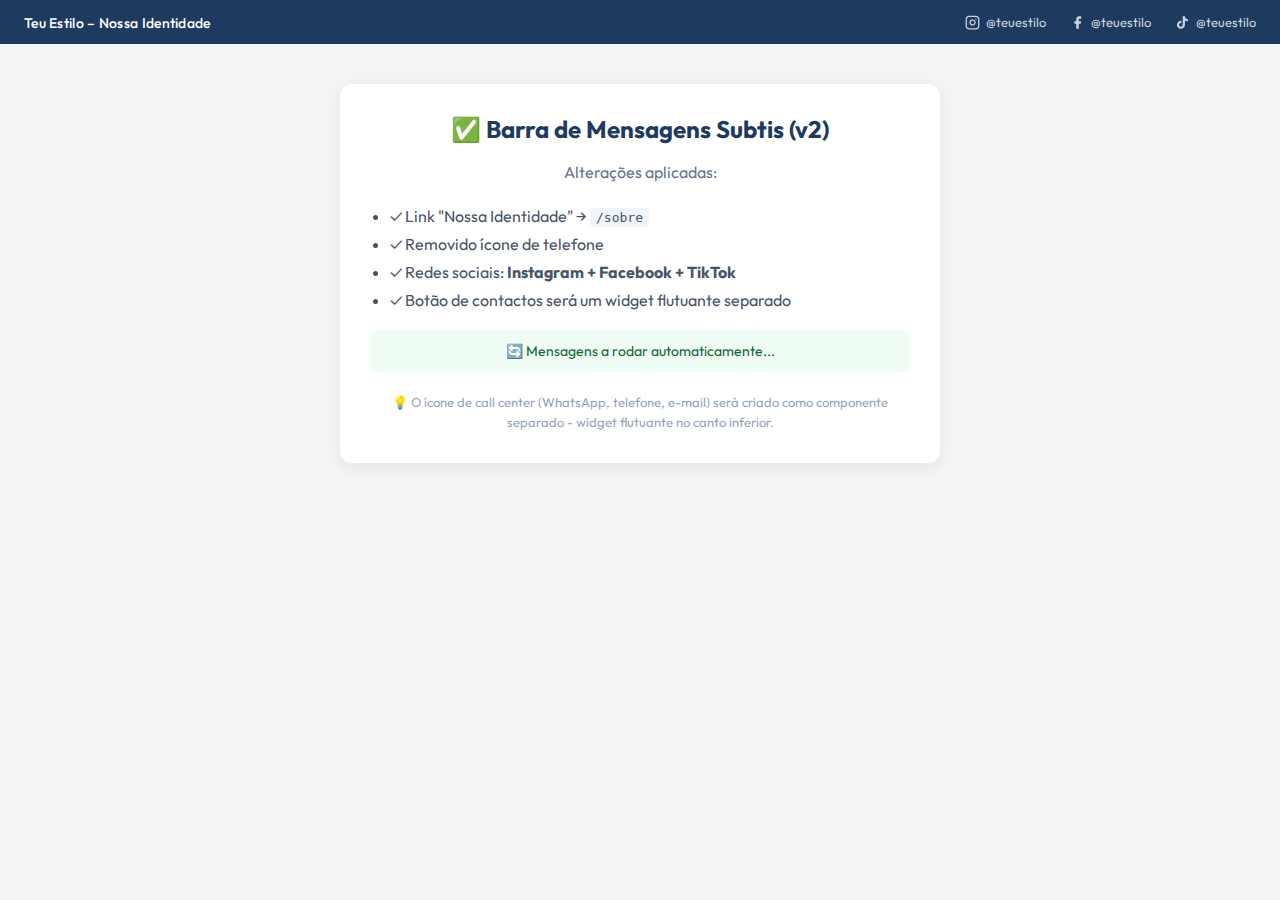
<file: topbar-mensagens-subtis-v2.html>
<!DOCTYPE html>
<html lang="pt">
<head>
    <meta charset="UTF-8">
    <meta name="viewport" content="width=device-width, initial-scale=1.0">
    <title>Teu Estilo - Barra de Mensagens Subtis</title>
    
    <!-- Google Fonts - Outfit -->
    <link rel="preconnect" href="https://fonts.googleapis.com">
    <link rel="preconnect" href="https://fonts.gstatic.com" crossorigin>
    <link href="https://fonts.googleapis.com/css2?family=Outfit:wght@400;500;600&display=swap" rel="stylesheet">
    
    <style>
        * {
            margin: 0;
            padding: 0;
            box-sizing: border-box;
        }

        body {
            font-family: 'Outfit', sans-serif;
            background-color: #f5f5f5;
        }

        /* ==================== BARRA DE MENSAGENS SUBTIS ==================== */
        .top-bar {
            background-color: #1e3a5f;
            padding: 10px 16px;
        }

        .top-bar-container {
            max-width: 1280px;
            margin: 0 auto;
            display: flex;
            align-items: center;
            justify-content: space-between;
        }

        /* ===== MENSAGENS ROTATIVAS ===== */
        .messages-wrapper {
            flex: 1;
            overflow: hidden;
            position: relative;
            height: 20px;
        }

        .message-item {
            position: absolute;
            top: 0;
            left: 0;
            width: 100%;
            opacity: 0;
            transform: translateY(8px);
            transition: opacity 0.5s ease, transform 0.5s ease;
            pointer-events: none;
        }

        .message-item.active {
            opacity: 1;
            transform: translateY(0);
            pointer-events: auto;
        }

        .message-link {
            color: #ffffff;
            text-decoration: none;
            font-size: 14px;
            font-weight: 500;
            letter-spacing: 0.3px;
            transition: color 0.3s ease;
            display: inline-block;
        }

        .message-link:hover {
            color: #f97316;
        }

        /* Indicador visual que é clicável */
        .message-link::after {
            content: ' →';
            opacity: 0;
            transition: opacity 0.3s ease;
        }

        .message-link:hover::after {
            opacity: 1;
        }

        /* ===== REDES SOCIAIS ===== */
        .social-links {
            display: flex;
            align-items: center;
            gap: 20px;
            margin-left: 24px;
        }

        .social-link {
            display: flex;
            align-items: center;
            gap: 6px;
            color: #cbd5e1;
            text-decoration: none;
            font-size: 13px;
            font-weight: 400;
            transition: all 0.3s ease;
        }

        .social-link:hover {
            color: #ffffff;
        }

        .social-link svg {
            width: 16px;
            height: 16px;
            transition: transform 0.3s ease;
        }

        .social-link:hover svg {
            transform: scale(1.1);
        }

        /* Nome da conta - esconde no mobile */
        .social-link span {
            display: none;
        }

        /* ===== RESPONSIVO - DESKTOP ===== */
        @media (min-width: 768px) {
            .top-bar {
                padding: 12px 24px;
            }

            .message-link {
                font-size: 14px;
            }

            .social-links {
                gap: 24px;
            }

            .social-link {
                font-size: 13px;
            }

            .social-link span {
                display: inline;
            }

            .social-link svg {
                width: 15px;
                height: 15px;
            }
        }

        /* ==================== DEMO CONTENT ==================== */
        .demo-content {
            padding: 40px 20px;
            text-align: center;
        }

        .demo-box {
            background: white;
            border-radius: 12px;
            padding: 30px;
            max-width: 600px;
            margin: 0 auto;
            box-shadow: 0 4px 20px rgba(0,0,0,0.08);
        }

        .demo-box h2 {
            color: #1e3a5f;
            margin-bottom: 16px;
        }

        .demo-box p {
            color: #64748b;
            line-height: 1.6;
        }

        .demo-box ul {
            text-align: left;
            margin: 20px 0;
            padding-left: 20px;
        }

        .demo-box li {
            color: #475569;
            margin-bottom: 8px;
        }

        .demo-box code {
            background: #f1f5f9;
            padding: 2px 6px;
            border-radius: 4px;
            font-size: 13px;
        }

        .status {
            margin-top: 20px;
            padding: 12px;
            background: #f0fdf4;
            border-radius: 8px;
            color: #166534;
            font-size: 14px;
        }

        .status.paused {
            background: #fef3c7;
            color: #92400e;
        }
    </style>
</head>
<body>

    <!-- ==================== BARRA DE MENSAGENS SUBTIS ==================== -->
    <div class="top-bar">
        <div class="top-bar-container">
            
            <!-- Mensagens Rotativas (CTAs) -->
            <div class="messages-wrapper" id="messagesWrapper">
                <div class="message-item active" data-index="0">
                    <a href="/sobre" class="message-link">Teu Estilo – Nossa Identidade</a>
                </div>
                <div class="message-item" data-index="1">
                    <a href="/servicos/shein" class="message-link">Quer comprar na Shein? Nós tratamos de tudo por ti!</a>
                </div>
                <div class="message-item" data-index="2">
                    <a href="/servicos/perucas" class="message-link">Aplicação de perucas profissional – Marca já a tua sessão</a>
                </div>
                <div class="message-item" data-index="3">
                    <a href="/servicos/alfaiataria" class="message-link">Roupa à tua medida? A nossa alfaiataria resolve</a>
                </div>
            </div>

            <!-- Redes Sociais -->
            <div class="social-links">
                <!-- Instagram -->
                <a href="https://instagram.com/teuestilo" target="_blank" rel="noopener noreferrer" class="social-link">
                    <svg viewBox="0 0 24 24" fill="none" stroke="currentColor" stroke-width="2" stroke-linecap="round" stroke-linejoin="round">
                        <rect width="20" height="20" x="2" y="2" rx="5" ry="5"/>
                        <path d="M16 11.37A4 4 0 1 1 12.63 8 4 4 0 0 1 16 11.37z"/>
                        <line x1="17.5" x2="17.51" y1="6.5" y2="6.5"/>
                    </svg>
                    <span>@teuestilo</span>
                </a>

                <!-- Facebook -->
                <a href="https://facebook.com/teuestilo" target="_blank" rel="noopener noreferrer" class="social-link">
                    <svg viewBox="0 0 24 24" fill="currentColor">
                        <path d="M18 2h-3a5 5 0 0 0-5 5v3H7v4h3v8h4v-8h3l1-4h-4V7a1 1 0 0 1 1-1h3z"/>
                    </svg>
                    <span>@teuestilo</span>
                </a>

                <!-- TikTok -->
                <a href="https://tiktok.com/@teuestilo" target="_blank" rel="noopener noreferrer" class="social-link">
                    <svg viewBox="0 0 24 24" fill="currentColor">
                        <path d="M19.59 6.69a4.83 4.83 0 0 1-3.77-4.25V2h-3.45v13.67a2.89 2.89 0 0 1-5.2 1.74 2.89 2.89 0 0 1 2.31-4.64 2.93 2.93 0 0 1 .88.13V9.4a6.84 6.84 0 0 0-1-.05A6.33 6.33 0 0 0 5 20.1a6.34 6.34 0 0 0 10.86-4.43v-7a8.16 8.16 0 0 0 4.77 1.52v-3.4a4.85 4.85 0 0 1-1-.1z"/>
                    </svg>
                    <span>@teuestilo</span>
                </a>
            </div>
        </div>
    </div>

    <!-- ==================== DEMO INFO ==================== -->
    <div class="demo-content">
        <div class="demo-box">
            <h2>✅ Barra de Mensagens Subtis (v2)</h2>
            <p>Alterações aplicadas:</p>
            <ul>
                <li>✓ Link "Nossa Identidade" → <code>/sobre</code></li>
                <li>✓ Removido ícone de telefone</li>
                <li>✓ Redes sociais: <strong>Instagram + Facebook + TikTok</strong></li>
                <li>✓ Botão de contactos será um widget flutuante separado</li>
            </ul>
            <div class="status" id="statusBox">
                🔄 Mensagens a rodar automaticamente...
            </div>
            <p style="margin-top: 20px; font-size: 13px; color: #94a3b8;">
                💡 O ícone de call center (WhatsApp, telefone, e-mail) será criado como componente separado - widget flutuante no canto inferior.
            </p>
        </div>
    </div>

    <!-- ==================== JAVASCRIPT ==================== -->
    <script>
        document.addEventListener('DOMContentLoaded', function() {
            const messagesWrapper = document.getElementById('messagesWrapper');
            const messages = messagesWrapper.querySelectorAll('.message-item');
            const statusBox = document.getElementById('statusBox');
            
            let currentIndex = 0;
            let isPaused = false;
            let intervalId = null;
            
            // Tempo entre mensagens (5 segundos - bom para ~30 palavras)
            const INTERVAL_TIME = 5000;

            // Função para trocar mensagem
            function showNextMessage() {
                if (isPaused) return;
                
                // Remove active da mensagem atual
                messages[currentIndex].classList.remove('active');
                
                // Próximo índice (loop)
                currentIndex = (currentIndex + 1) % messages.length;
                
                // Adiciona active à nova mensagem
                messages[currentIndex].classList.add('active');
            }

            // Iniciar rotação
            function startRotation() {
                if (intervalId) clearInterval(intervalId);
                intervalId = setInterval(showNextMessage, INTERVAL_TIME);
            }

            // Parar rotação
            function stopRotation() {
                if (intervalId) {
                    clearInterval(intervalId);
                    intervalId = null;
                }
            }

            // Eventos de hover para pausar
            messagesWrapper.addEventListener('mouseenter', function() {
                isPaused = true;
                stopRotation();
                statusBox.textContent = '⏸️ Pausado – o rato está sobre a mensagem';
                statusBox.classList.add('paused');
            });

            messagesWrapper.addEventListener('mouseleave', function() {
                isPaused = false;
                startRotation();
                statusBox.textContent = '🔄 Mensagens a rodar automaticamente...';
                statusBox.classList.remove('paused');
            });

            // Iniciar
            startRotation();
        });
    </script>

</body>
</html>
</file>
